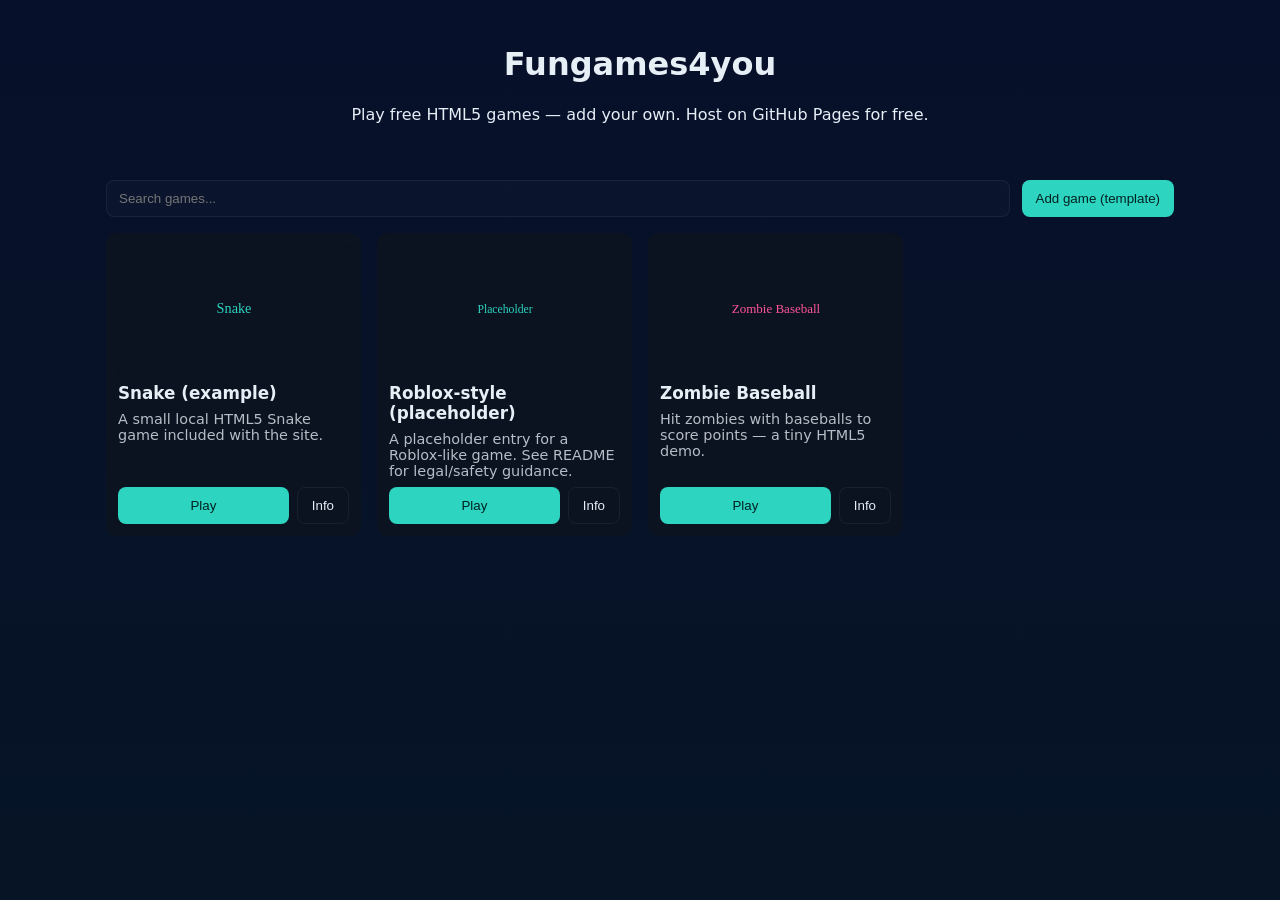
<file: index.html>
<!doctype html>
<html lang="en">
<head>
  <meta charset="utf-8" />
  <meta name="viewport" content="width=device-width,initial-scale=1" />
  <title>Fungames4you — Play Free Games</title>
  <link rel="stylesheet" href="css/styles.css">
</head>
<body>
  <header class="site-header">
    <h1>Fungames4you</h1>
    <p>Play free HTML5 games — add your own. Host on GitHub Pages for free.</p>
  </header>

  <main class="container">
    <section class="controls">
      <input id="search" placeholder="Search games..." />
      <button id="add-game-btn">Add game (template)</button>
    </section>

    <section id="games-grid" class="games-grid" aria-live="polite">
      <!-- Games will be loaded here from games.json -->
    </section>
  </main>

  <!-- Modal to host the game iframe -->
  <div id="game-modal" class="modal" aria-hidden="true">
    <div class="modal-content">
      <button id="close-modal" class="close-btn" aria-label="Close">✕</button>
      <h2 id="modal-title"></h2>
      <iframe id="game-frame" src="" frameborder="0" allowfullscreen sandbox="allow-scripts allow-same-origin allow-forms"></iframe>
    </div>
  </div>

  <script src="js/app.js"></script>
</body>
</html>
</file>
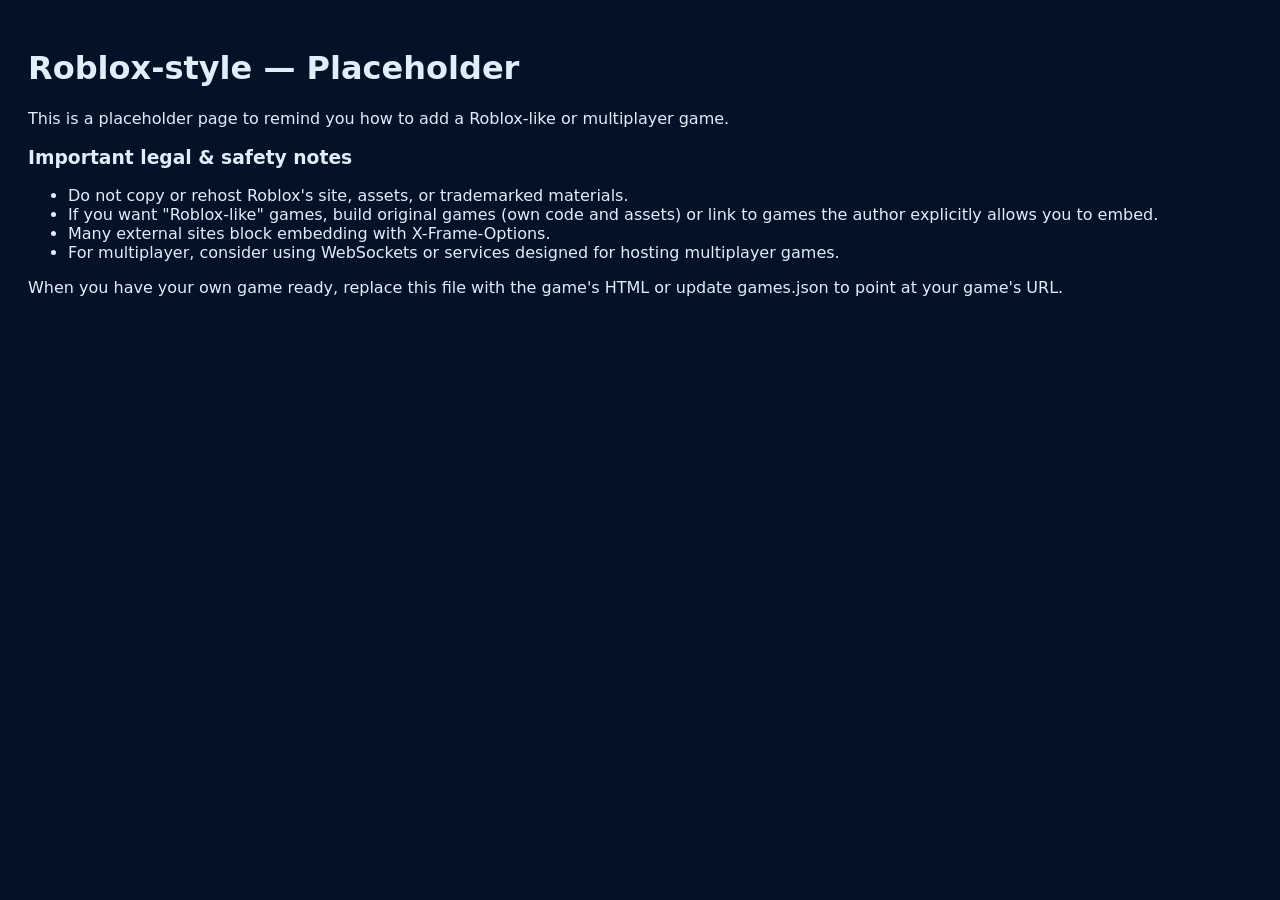
<file: games/roblox-placeholder.html>
<!doctype html>
<html lang="en">
<head><meta charset="utf-8"/><meta name="viewport" content="width=device-width,initial-scale=1"/><title>Roblox-style Placeholder</title>
<style>body{font-family:system-ui,Arial;background:#041227;color:#dfeef8;padding:20px}</style>
</head>
<body>
  <h1>Roblox-style — Placeholder</h1>
  <p>This is a placeholder page to remind you how to add a Roblox-like or multiplayer game.</p>
  <h3>Important legal & safety notes</h3>
  <ul>
    <li>Do not copy or rehost Roblox's site, assets, or trademarked materials.</li>
    <li>If you want "Roblox-like" games, build original games (own code and assets) or link to games the author explicitly allows you to embed.</li>
    <li>Many external sites block embedding with X-Frame-Options.</li>
    <li>For multiplayer, consider using WebSockets or services designed for hosting multiplayer games.</li>
  </ul>
  <p>When you have your own game ready, replace this file with the game's HTML or update games.json to point at your game's URL.</p>
</body>
</html>
</file>
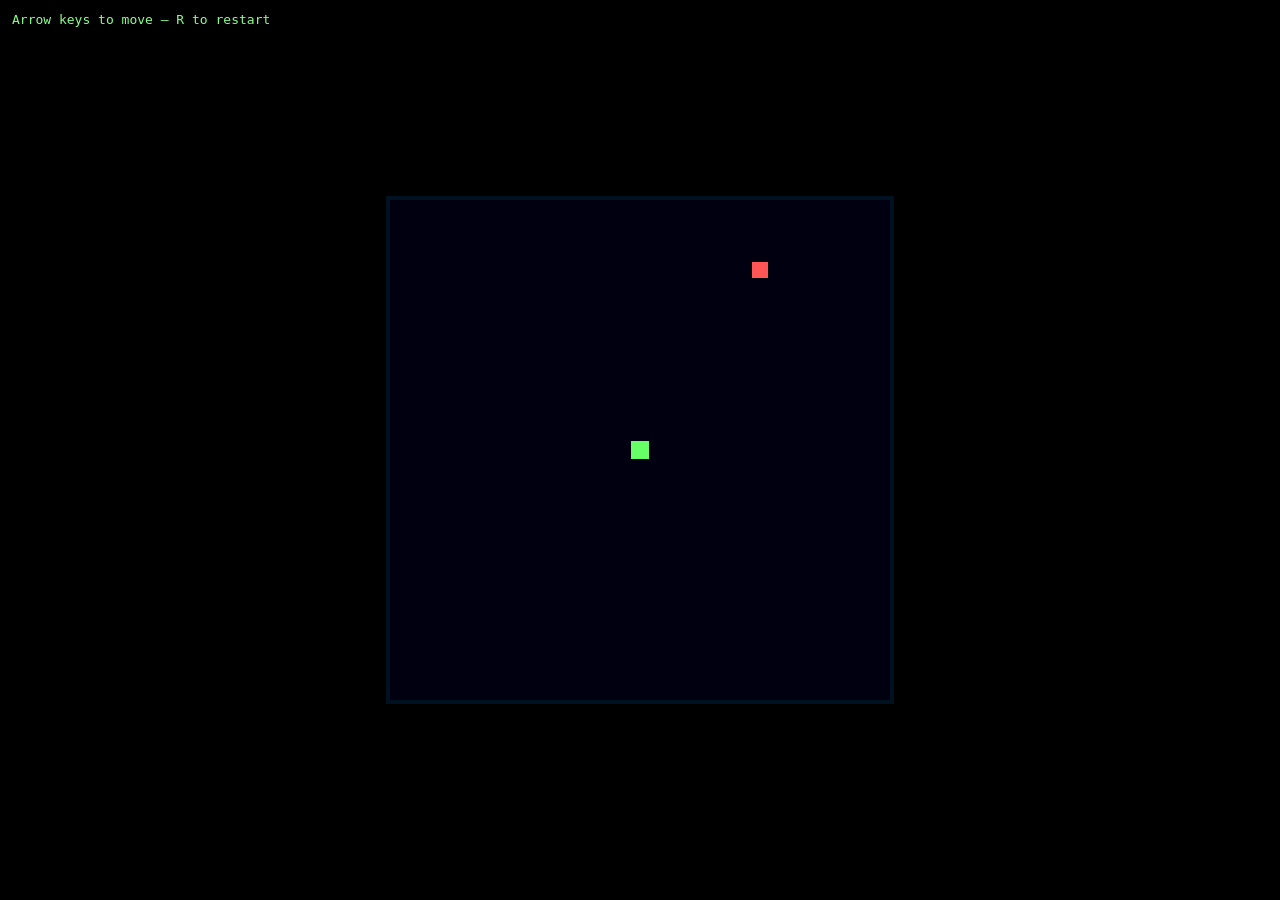
<file: games/snake.html>
<!doctype html>
<html lang="en">
<head>
  <meta charset="utf-8" />
  <meta name="viewport" content="width=device-width,initial-scale=1" />
  <title>Snake — Fungames4you</title>
  <style>
    html,body{height:100%;margin:0;background:#000;color:#0f0;display:flex;align-items:center;justify-content:center}
    canvas{background:#011;display:block;border:4px solid #012}
    .overlay{position:fixed;left:12px;top:12px;color:#8f8;font-family:monospace}
  </style>
</head>
<body>
  <div class="overlay">Arrow keys to move — R to restart</div>
  <canvas id="c" width="500" height="500"></canvas>
  <script>
    // Minimal snake game
    const canvas = document.getElementById('c');
    const ctx = canvas.getContext('2d');
    const size = 20;
    const cols = canvas.width/size|0;
    const rows = canvas.height/size|0;
    let snake = [{x:Math.floor(cols/2), y:Math.floor(rows/2)}];
    let dir = {x:0,y:0};
    let food = spawnFood();
    let speed = 8;
    let tick=0;
    function spawnFood(){
      return {x: Math.floor(Math.random()*cols), y: Math.floor(Math.random()*rows)};
    }
    function step(){
      tick++;
      if(tick < 60/speed) return;
      tick=0;
      const head = {x:snake[0].x+dir.x, y:snake[0].y+dir.y};
      if(head.x<0||head.x>=cols||head.y<0||head.y>=rows || snake.some(s=>s.x===head.x&&s.y===head.y)){ 
        // dead - restart
        snake=[{x:Math.floor(cols/2), y:Math.floor(rows/2)}];
        dir={x:0,y:0};
        food=spawnFood();
        return;
      }
      snake.unshift(head);
      if(head.x===food.x && head.y===food.y){
        food=spawnFood();
        speed = Math.min(20, speed+0.5);
      } else {
        snake.pop();
      }
    }
    function draw(){
      ctx.fillStyle='#001'; ctx.fillRect(0,0,canvas.width,canvas.height);
      // draw food
      ctx.fillStyle='#f55'; ctx.fillRect(food.x*size+2,food.y*size+2,size-4,size-4);
      // draw snake
      ctx.fillStyle='#6f6'; for(let i=0;i<snake.length;i++){ 
        const s=snake[i];
        ctx.fillRect(s.x*size+1, s.y*size+1, size-2, size-2);
      }
    }
    function loop(){ step(); draw(); requestAnimationFrame(loop); }
    loop();
    window.addEventListener('keydown', e=>{
      if(e.key==='ArrowUp' && dir.y!==1){dir={x:0,y:-1}}
      if(e.key==='ArrowDown' && dir.y!==-1){dir={x:0,y:1}}
      if(e.key==='ArrowLeft' && dir.x!==1){dir={x:-1,y:0}}
      if(e.key==='ArrowRight' && dir.x!==-1){dir={x:1,y:0}}
      if(e.key==='r' || e.key==='R'){ snake=[{x:Math.floor(cols/2), y:Math.floor(rows/2)}]; dir={x:0,y:0}; food=spawnFood(); speed=8; }
    });
  </script>
</body>
</html>
</file>
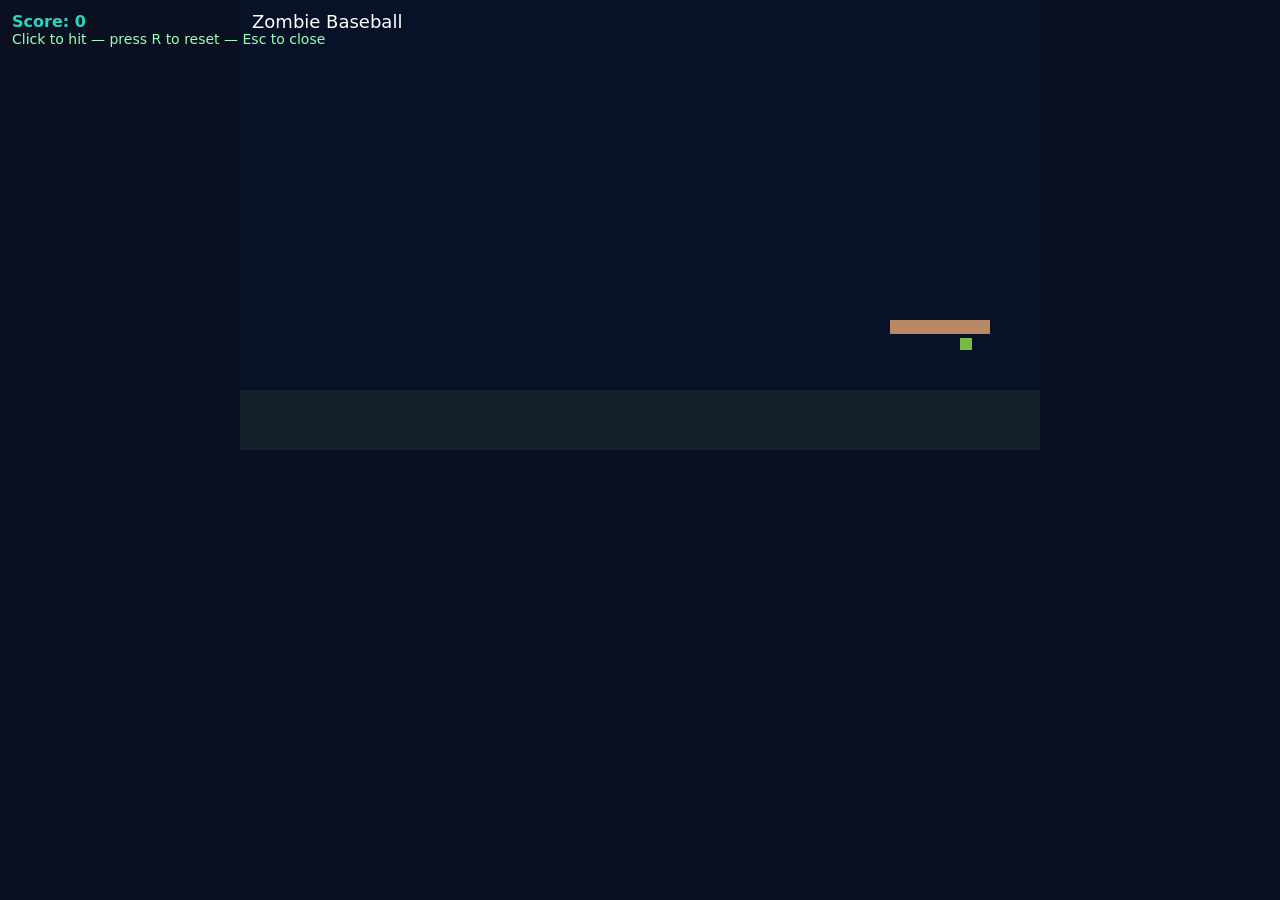
<file: games/zombie-baseball.html>
<!doctype html>
<html lang="en">
<head>
  <meta charset="utf-8" />
  <meta name="viewport" content="width=device-width,initial-scale=1" />
  <title>Zombie Baseball — Fungames4you</title>
  <style>
    body{margin:0;background:#0b1020;color:#fff;font-family:system-ui,Arial}
    #ui{position:fixed;left:12px;top:12px;z-index:10}
    canvas{display:block;margin:0 auto;background:#0a0f1a;max-width:100%;height:auto}
    .score{font-weight:700;color:#2dd4bf}
    .hint{font-size:14px;color:#9fb}
  </style>
</head>
<body>
  <div id="ui"><div class="score">Score: <span id="score">0</span></div><div class="hint">Click to hit — press R to reset — Esc to close</div></div>
  <canvas id="game" width="800" height="450" aria-label="Zombie Baseball Game"></canvas>
  <script>
    // Simple Zombie Baseball mini-game
    const canvas = document.getElementById('game');
    const ctx = canvas.getContext('2d');
    const W = canvas.width, H = canvas.height;
    let zombies = [];
    let balls = [];
    let score = 0;
    let spawnTimer = 0; let spawnInterval = 120; // frames

    function rand(min,max){return Math.random()*(max-min)+min}

    function spawnZombie(){
      const y = rand(80, H-80);
      const fromLeft = Math.random() < 0.5;
      zombies.push({x: fromLeft? -40 : W+40, y, vx: fromLeft? rand(0.6,1.4) : -rand(0.6,1.4), w:40, h:54, hp:1});
    }

    function update(){
      // spawn
      spawnTimer++;
      if(spawnTimer >= spawnInterval){ spawnTimer=0; spawnInterval = Math.max(40, 100 - Math.floor(score/5)); spawnZombie(); }
      // update zombies
      for(let z of zombies){ z.x += z.vx; }
      // update balls
      for(let b of balls){ b.x += b.vx; b.y += b.vy; b.vy += 0.25; b.life--; }
      // collisions
      for(let i=zombies.length-1;i>=0;i--){
        const z = zombies[i];
        // remove if out of bounds
        if(z.x < -100 || z.x > W+100){ zombies.splice(i,1); continue; }
        for(let j=balls.length-1;j>=0;j--){
          const b = balls[j];
          if(b.life<=0) { balls.splice(j,1); continue; }
          const dx = z.x - b.x; const dy = z.y - b.y; const dist = Math.hypot(dx,dy);
          if(dist < 30){ // hit
            score += 10;
            document.getElementById('score').textContent = score;
            balls.splice(j,1);
            z.hp--;
            if(z.hp <= 0){ zombies.splice(i,1); }
            break;
          }
        }
      }
      // cleanup balls
      balls = balls.filter(b=>b.life>0 && b.y < H+50);
    }

    function draw(){
      ctx.clearRect(0,0,W,H);
      // background
      ctx.fillStyle = '#071127'; ctx.fillRect(0,0,W,H);
      // ground
      ctx.fillStyle = '#16202b'; ctx.fillRect(0,H-60,W,60);
      // draw zombies
      for(let z of zombies){
        ctx.save(); ctx.translate(z.x,z.y);
        // body
        ctx.fillStyle = '#6b8f6b'; ctx.fillRect(-z.w/2, -z.h/2, z.w, z.h);
        // eyes
        ctx.fillStyle = '#fff'; ctx.fillRect(-10,-16,6,6); ctx.fillRect(4,-16,6,6);
        // mouth
        ctx.fillStyle = '#2d2'; ctx.fillRect(-8,4,16,6);
        ctx.restore();
      }
      // draw balls
      for(let b of balls){ ctx.beginPath(); ctx.fillStyle='#f5d'; ctx.arc(b.x,b.y,8,0,Math.PI*2); ctx.fill(); }

      // draw bat at bottom-right
      ctx.save(); ctx.translate(W-140, H-90);
      ctx.fillStyle='#b86'; ctx.fillRect(-10,-40,100,14); ctx.fillStyle='#7b4'; ctx.fillRect(60,-22,12,12);
      ctx.restore();

      // HUD
      ctx.fillStyle='#fff'; ctx.font='18px system-ui'; ctx.fillText('Zombie Baseball', 12, 28);
    }

    function loop(){ update(); draw(); requestAnimationFrame(loop); }
    loop();

    // click to throw a ball towards click position
    canvas.addEventListener('click', function(e){
      const rect = canvas.getBoundingClientRect();
      const x = e.clientX - rect.left, y = e.clientY - rect.top;
      // spawn ball from bat position
      const sx = W-90, sy = H-100;
      const angle = Math.atan2(y-sy, x-sx);
      const speed = 8 + Math.random()*3;
      balls.push({x:sx, y:sy, vx: Math.cos(angle)*speed, vy: Math.sin(angle)*speed, life: 120});
    });

    // keyboard
    window.addEventListener('keydown', function(e){
      if(e.key === 'r' || e.key === 'R'){ zombies=[]; balls=[]; score=0; document.getElementById('score').textContent = score; }
      if(e.key === 'Escape'){ try{ window.parent.postMessage({type:'close-modal'}, '*'); }catch(e){} }
    });

    // listen for parent messages (close)
    window.addEventListener('message', function(ev){ if(ev && ev.data && ev.data.type === 'close-modal') { try{ window.parent.postMessage({type:'close-modal-ack'}, '*'); }catch(e){} } });
  </script>
</body>
</html>
</file>
<file: css/styles.css>
:root{
  --bg:#0f1724;
  --card:#0b1220;
  --accent:#2dd4bf;
  --text:#e6eef6;
}
*{box-sizing:border-box}
body{
  margin:0;
  font-family:Inter, system-ui, -apple-system, "Segoe UI", Roboto, "Helvetica Neue", Arial;
  background:linear-gradient(180deg,#07102a 0%, #061426 100%);
  color:var(--text);
  min-height:100vh;
}
.site-header{
  padding:24px;
  text-align:center;
}
.container{
  max-width:1100px;
  margin:0 auto;
  padding:16px;
}
.controls{
  display:flex;
  gap:12px;
  margin-bottom:16px;
}
#search{
  flex:1;
  padding:10px 12px;
  border-radius:8px;
  border:1px solid rgba(255,255,255,0.06);
  background:rgba(255,255,255,0.02);
  color:var(--text);
}
button{
  background:var(--accent);
  border:0;
  color:#022;
  padding:10px 14px;
  border-radius:8px;
  cursor:pointer;
}
.games-grid{
  display:grid;
  grid-template-columns:repeat(auto-fill,minmax(220px,1fr));
  gap:16px;
}
.card{
  background:var(--card);
  border-radius:10px;
  padding:12px;
  display:flex;
  flex-direction:column;
  gap:8px;
}
.card img{
  width:100%;
  height:130px;
  object-fit:cover;
  border-radius:6px;
  background:#001;
}
.card h3{margin:0;font-size:1.05rem}
.card p{margin:0;color:rgba(230,238,246,0.78);font-size:0.9rem}
.card .actions{margin-top:auto;display:flex;gap:8px}
.play-btn{flex:1}
.info-btn{background:transparent;color:var(--text);border:1px solid rgba(255,255,255,0.06)}
.modal{
  position:fixed;left:0;right:0;top:0;bottom:0;
  display:none;
  align-items:center;justify-content:center;
  background:rgba(2,6,23,0.7);
  z-index:60;
}
.modal[aria-hidden="false"]{display:flex}
.modal-content{
  width:90%;
  max-width:1100px;
  height:85vh;
  background:#021025;
  border-radius:10px;
  padding:12px;
  display:flex;
  flex-direction:column;
  gap:8px;
}
#game-frame{
  width:100%;
  height:100%;
  border-radius:6px;
  flex:1;
  background:#000;
}
.close-btn{
  background:transparent;color:var(--text);border:0;font-size:20px;align-self:flex-end;cursor:pointer;
}
@media (max-width:600px){
  .card img{height:100px}
}
</file>
